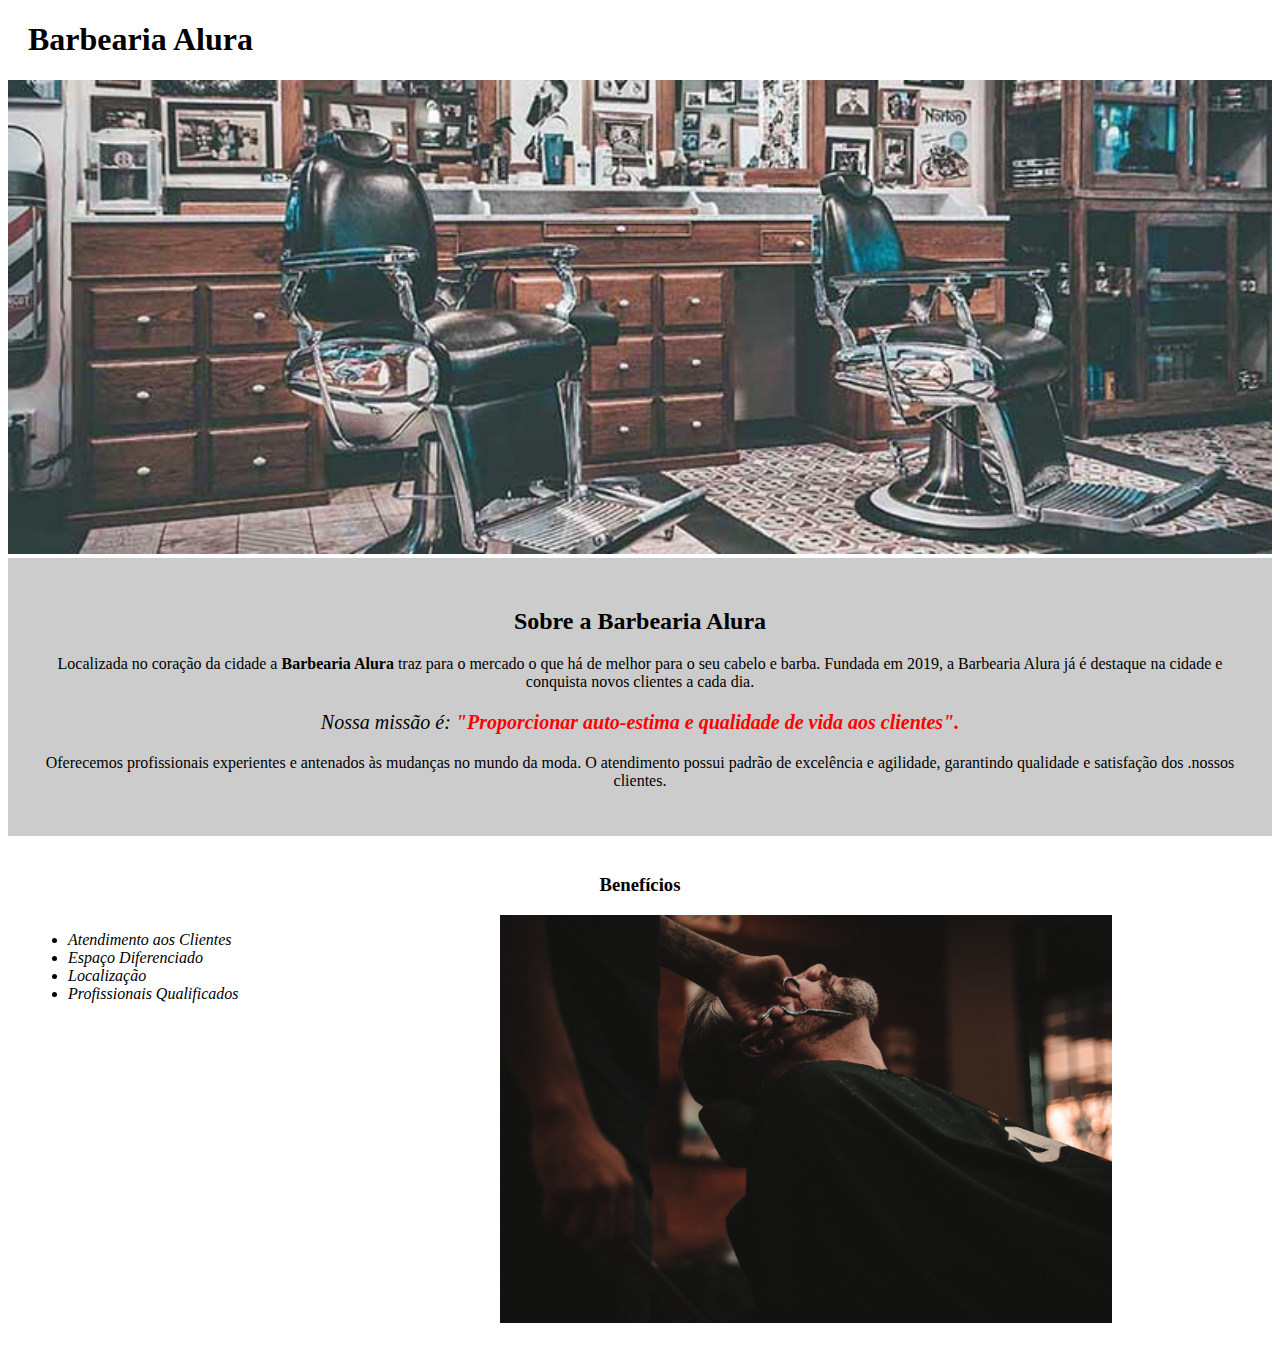
<file: index.html>
<!DOCTYPE html>

<html lang="pt-br">
	<head>
		<meta charset="utf-8">
		<title>Barbearia Alura</title>
		<link rel="stylesheet" href="style-home.css">
	</head>

	<body>
		<header>
			<h1 class="titulo-principal">Barbearia Alura</h1>
		</header>
		<img id="banner" src="banner.jpg">
		<div class="principal">
			<h2 class="titulo-centralizado">Sobre a Barbearia Alura</h2>

			<p>Localizada no coração da cidade a <strong>Barbearia Alura</strong> traz para o mercado o que há de melhor para o seu cabelo e barba. Fundada em 2019, a Barbearia Alura já é destaque na cidade e conquista novos clientes a cada dia.</p>

			<p id="missao"><em>Nossa missão é:<strong> "Proporcionar auto-estima e qualidade de vida aos clientes".</strong></em></p>

			<p>Oferecemos profissionais experientes e antenados às mudanças no mundo da moda. O atendimento possui padrão de excelência e agilidade, garantindo qualidade e satisfação dos .nossos clientes.
			</p>
		</div>
		
		<div class="benefícios">
			<h3 class="titulo-centralizado">Benefícios</h3>

			<ul>
				<li class="itens">Atendimento aos Clientes</li>
				<li class="itens">Espaço Diferenciado</li>
				<li class="itens">Localização</li>
				<li class="itens">Profissionais Qualificados</li>
		</ul>

		<img src="beneficios.jpg" class="imagembeneficios">
	</div>
	</body>
</html>
</file>
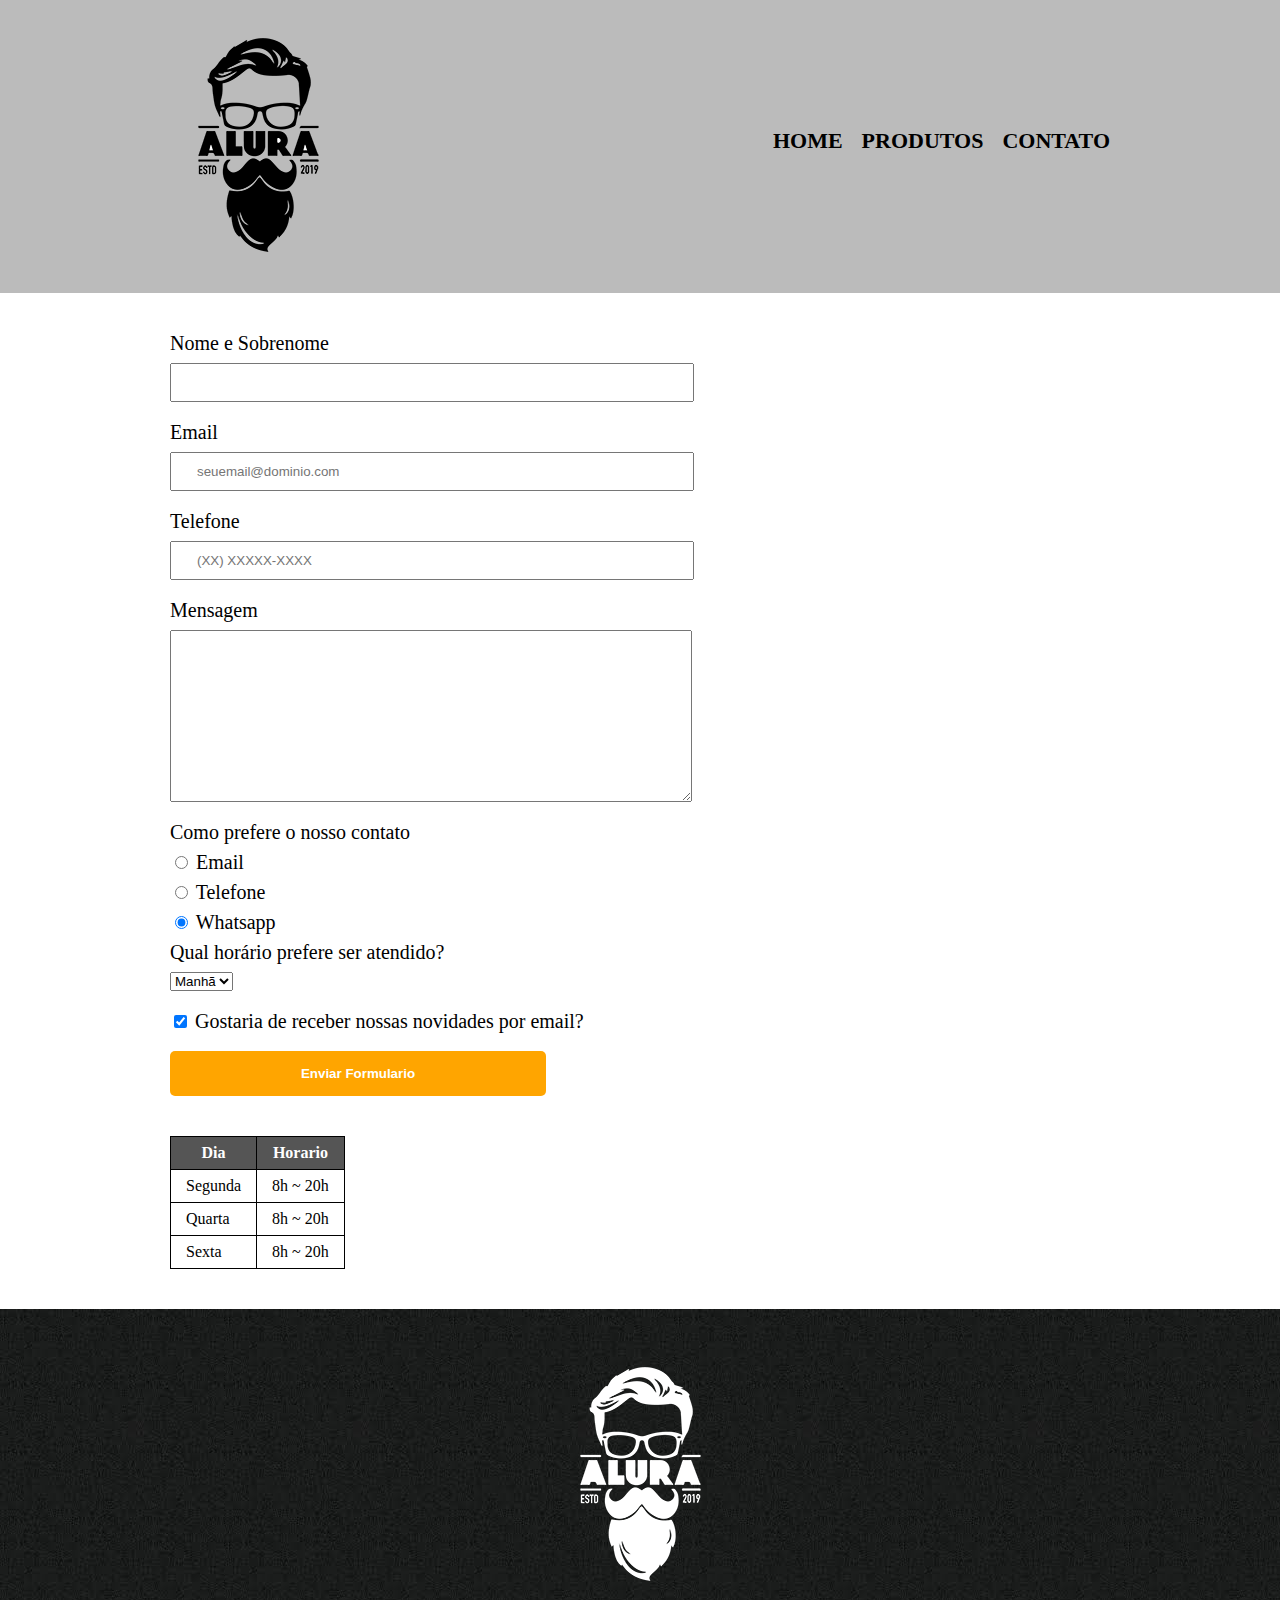
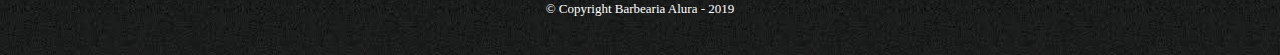
<file: contato.html>
<!DOCTYPE html>
<html>
    <head>
    <meta charset="UTF-8">
    <title>Contatos - Barbearia Alura</title>
    <link rel="stylesheet" href="reset.css">
    <link rel="stylesheet" href="style.css">
    </head>
    <body>
        <header>
            <div class=caixa>
                <h1><img src="logo.png" alt="Logo da barbearia Alura"></h1>

                <nav>
                    <ul>
                        <li><a href="index.html">Home</a></li>
                        <li><a href="produtos.html">Produtos</a></li>        
                        <li><a href="contato.html">Contato</a></li>  
                    </ul>
                </nav>
          </div>
        </header>

         <main>
            <form>
                <label for="nomesobrenome">Nome e Sobrenome</label>
                <input type="text" id="nomesobrenome" class="input-padrao">

                <label for="email">Email</label>
                <input type="email" id="email" class="input-padrao" required placeholder="seuemail@dominio.com">

                <label for="telefone">Telefone</label>
                <input type="tel" id="telefone" class="input-padrao" required placeholder="(XX) XXXXX-XXXX">

               <label for="mensagem">Mensagem</label>
               <textarea cols="70" rows="10" id="mensagem" class="input-padrao" required></textarea>

                <fieldset>
                    <legend>Como prefere o nosso contato</legend> 
                    <label for="radio-email"><input type="radio" value="email" name="contato" id="radio-email"> Email</label>
                
                    <label for="radio-telefone"><input type="radio" value="telefone" name="contato" id="radio-telefone"> Telefone</label>

                    <label for="radio-whatsapp"><input type="radio" value="whatsapp" name="contato" id="radio-whatsapp" checked> Whatsapp</label>    
                </fieldset>

              <fieldset>
                <legend>Qual horário prefere ser atendido?</legend> 
                <select>
                    <option>Manhã</option>
                    <option>Tarde</option> 
                    <option>Noite</option>
                </select>
              </fieldset>


              <label class="checkbox"><input type="checkbox" checked> Gostaria de receber nossas novidades por email?</label>

                <input type="submit" value="Enviar Formulario" class="enviar">
            </form>

            <table>
                <thead>
                    <tr> 
                        <th>Dia</th> 
                        <th>Horario</th>
                    </tr>
                </thead>
                  <tbody>
                        <tr> 
                        <td>Segunda</td> 
                        <td>8h ~ 20h</td>
                    </tr>
                    <tr>
                        <td>Quarta</td> 
                        <td>8h ~ 20h</td>
                    </tr>
                    <tr> 
                        <td>Sexta</td>                
                        <td>8h ~ 20h</td>
                        </tr>
                 </tbody>
            </table>

         </main>

         <footer>
            <img src="logo-branco.png" alt="Logo da barbearia Alura">
            <p class="copyright">&copy; Copyright Barbearia Alura - 2019
         </footer>
    </body>
</html>
</file>
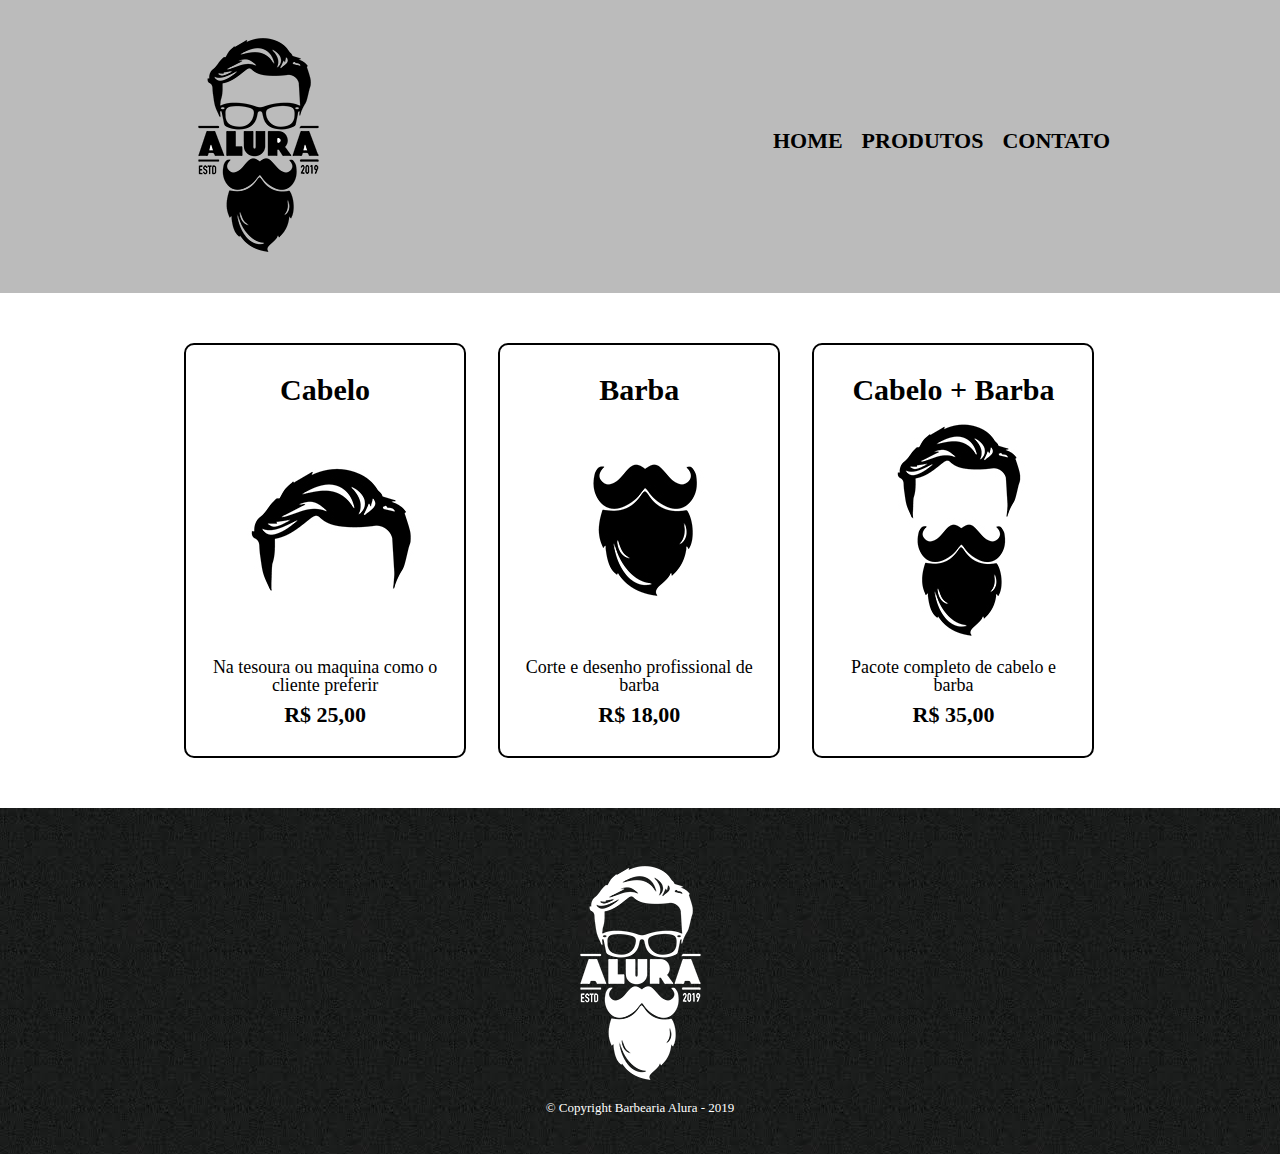
<file: produtos.html>
<!DOCTYPE html>
<html>
    <head>
    <meta charset="UTF-8">
    <title>Produtos - Barbearia Alura</title>
    <link rel="stylesheet" href="reset.css">
    <link rel="stylesheet" href="style.css">
    </head>
    <body>
        <header>
            <div class=caixa>
                <h1><img src="logo.png"></h1>

                <nav>
                    <ul>
                        <li><a href="index.html">Home</a></li>
                        <li><a href="produtos.html">Produtos</a></li>        
                        <li><a href="contato.html">Contato</a></li>  
                    </ul>
                </nav>
          </div>
         </header>

         <main>
            <ul class="produtos">
                <li>
                    <h2>Cabelo</h2>
                    <img src="cabelo.jpg">
                    <p class="produto-descricao">Na tesoura ou maquina como o cliente preferir</p>
                    <p class="produto-preco">R$ 25,00</p>
                </li>
                <li>
                    <h2>Barba</h2>
                    <img src="barba.jpg">
                    <p class="produto-descricao">Corte e desenho profissional de barba</p>
                    <p class="produto-preco">R$ 18,00</p>
                </li> 
            <li>
                <h2>Cabelo + Barba</h2>
                <img src="cabelo+barba.jpg">
                    <p class="produto-descricao">Pacote completo de cabelo e barba</p>
                    <p class="produto-preco">R$ 35,00</p>
            </li>
        </ul>
         </main>

         <footer>
            <img src="logo-branco.png">
            <p class="copyright">&copy; Copyright Barbearia Alura - 2019
         </footer>
    </body>
</html>
</file>
<file: style-home.css>
body {

}

#banner{
	width: 100%;
}

.principal{
	background: #CCCCCC;
	padding: 30px;
}

.titulo-principal{
	padding-left: 20px;
}

.titulo-centralizado {
	text-align: center
}
p {
	text-align: center;
}

#missao {
	font-size: 20px
}

em strong{
	color: #FF0000;
}

.itens {
	font-style: italic;
}

.benefícios{
	background: #FFFFFF;
	padding: 20px;
}

ul{
	display: inline-block;
	vertical-align: top;
	width:  20%;
	margin-right: 15%;

}
.imagembeneficios{
	width: 50%;
}
</file>
<file: style.css>
header {
        background: #BBBBBB;
        padding: 20px 0;
}

.caixa{
    position: relative;
    width: 940px;
    margin: 0 auto;
}



nav {
    position: absolute;
    top: 110px;
    right: 0;
}



nav li {
    display: inline;
    margin: 0 0 0 15px;
}

nav a {
    text-transform: uppercase;
    color: black;
    font-weight: bold;
    font-size: 22px;
    text-decoration: none;
}

nav a:hover{
    color: #C78C19;
    text-decoration: underline;
}

.produtos  {
    width: 940px;
    margin: 0 auto;
    padding: 50px 0;
}


.produtos li {
    display: inline-block;
    text-align: center;
    width: 30%;
    vertical-align: top;
    margin: 0 1.5%;
    padding: 30px 20px;
    box-sizing: border-box;
    border: 2px solid #000000;
    border-radius: 10px;
}

.produtos li:hover {
    border-color: #C78C19;
}

.produtos li:active{
    border-color: #088C19;

}

.produtos li:hover h2 {
    font-size: 34px;
}

.produtos h2 {
    font-size: 30px;
    font-weight: bold;
}

.produto-descricao {
    font-size: 18px;
}

.produto-preco {
    font-size: 22px;
    font-weight: bold;
    margin-top: 10px;
}

footer {
    text-align: center;
    background: url("bg.jpg");
    padding: 40px 0;
}

.copyright {
    color: #FFFFFF;
    font-size: 13px;
}

main {
    width: 940px;
    margin: 0 auto;
}

form {
    margin: 40px 0;
}

form label, form legend {
    display:block;
    font-size: 20px;
    margin:0 0 10px;
}

.input-padrao  {
    display: block;
    margin: 0 0 20px;
    padding: 10px 25px ;
    width: 50%;
}

.checkbox {
        margin: 20px 0;
}

.enviar {
    width: 40%;
    padding: 15px 0;
    background: orange;
    color: white;
    font-weight: bold;
    font-size: 18;
    border: none;
    border-radius: 5px;
    transition: 1s all;
    cursor: pointer;
}

.enviar:hover {
    background: darkorange;
    transform: scale(1.2);
}

table {
    margin: 20px 0 40px;
}

thead {
    background: #555555;
    color: white;
    font-weight: bold;
}

td, th {
    border: 1px solid #000000;
    padding:  8px 15px;
}
</file>
